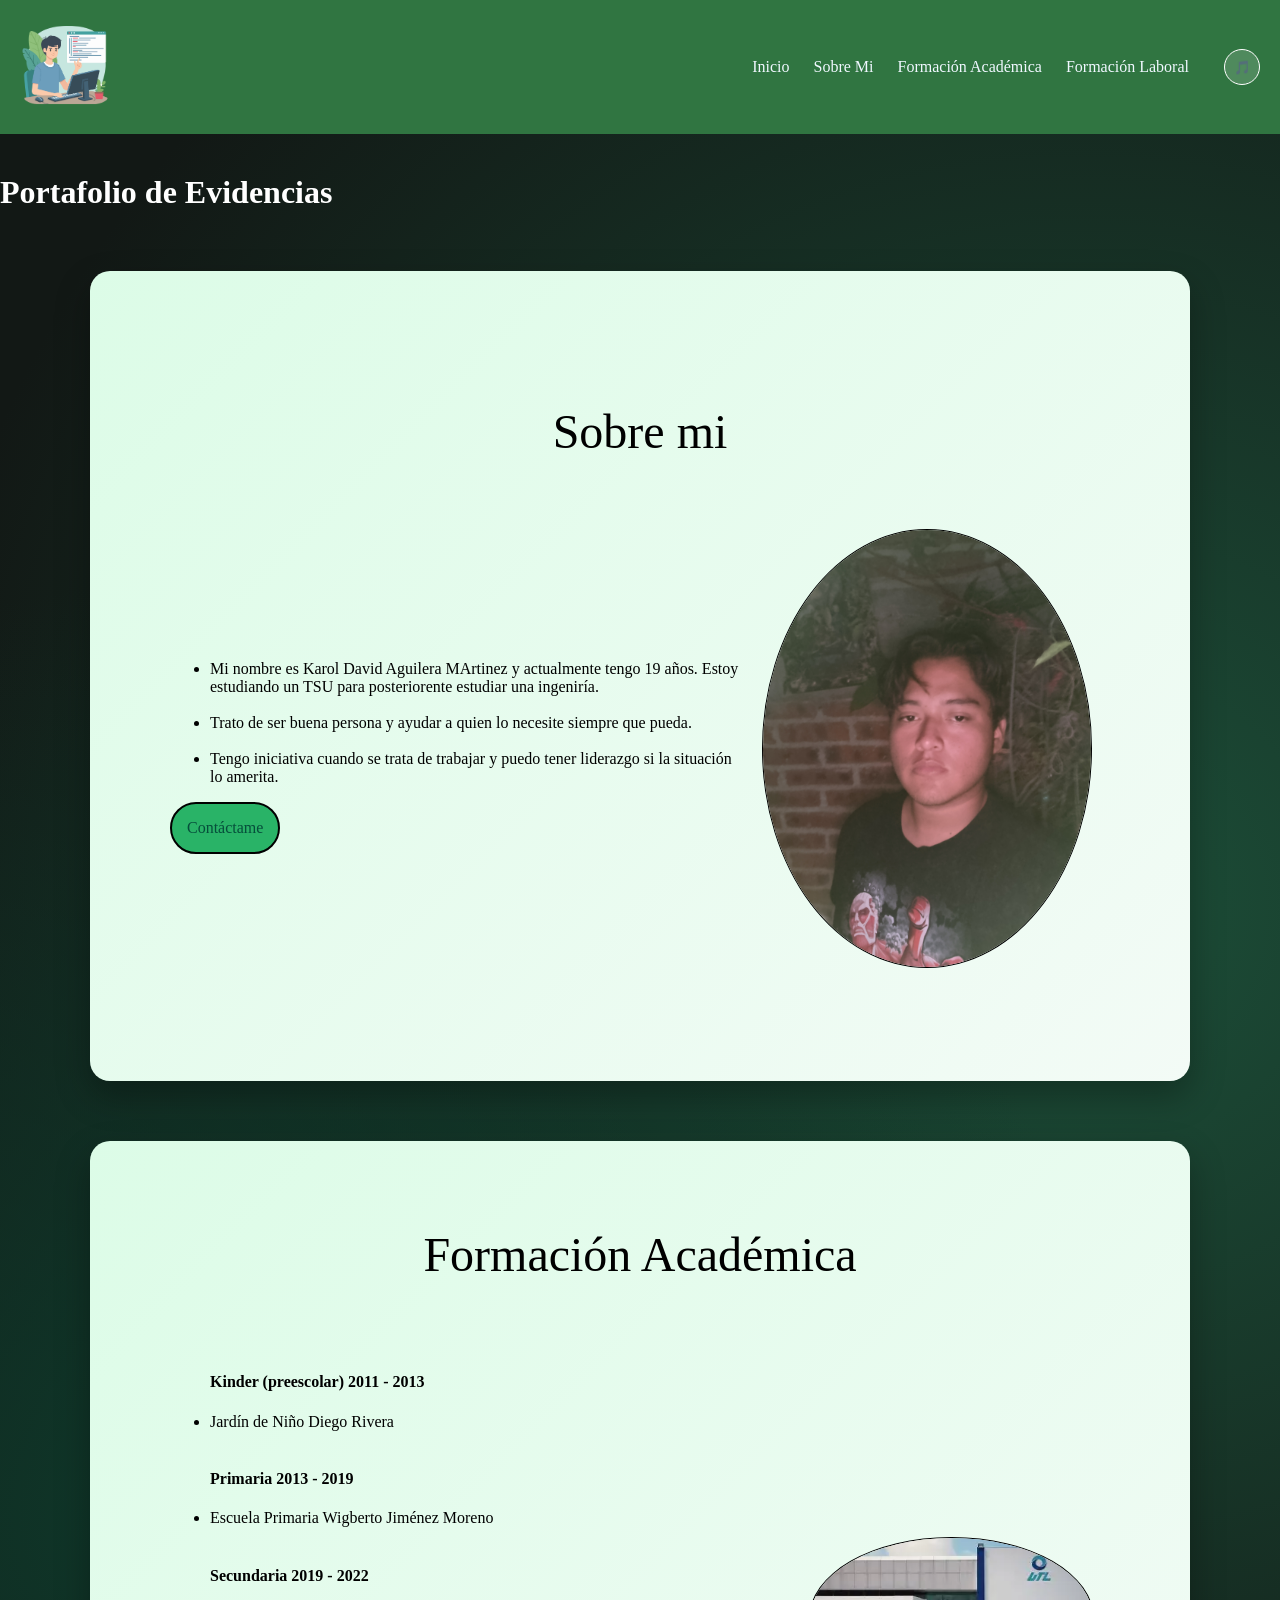
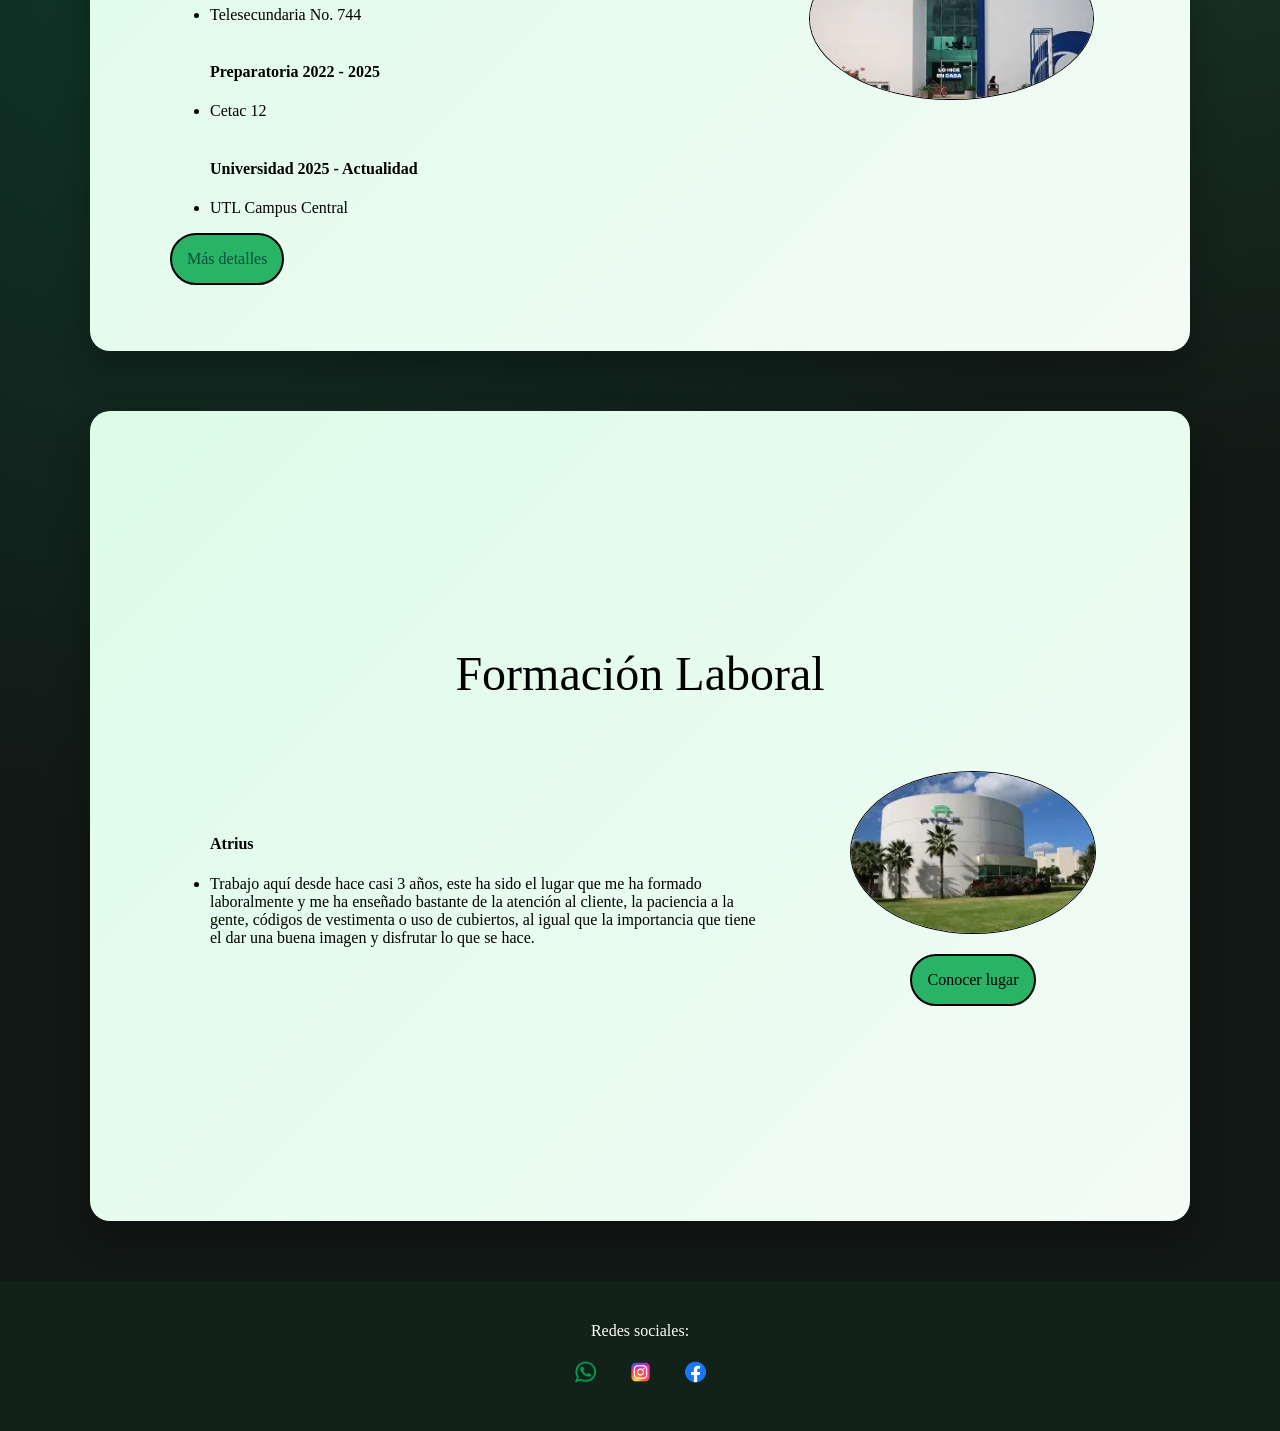
<file: index.html>
<!DOCTYPE html>
<html lang="en">
<head>
    <meta charset="UTF-8">
    <meta name="viewport" content="width=device-width, initial-scale=1.0">
    <title>Porafolio de Evidencias</title>
    <link rel="stylesheet" href="css/style.css">
    <link rel="icon" type="image/x-icon" href="Imagenes/documentos.png">
</head>
<body id="inicio">
    <header>
        <a href="#inicio">
            <img src="Imagenes/tprogramando.jpg" alt="Conseguir chamba" class="logo">
        </a>
        <nav class="navegacion">
            <ul>
                <li>
                    <a href="#inicio">Inicio</a>
                    <a href="#sm">Sobre Mi</a>
                    <a href="#fa">Formación Académica</a>
                    <a href="#fl">Formación Laboral</a>
                </li>
            </ul>
            <button id="boton-musica" class="boton-musica" title="Música de fondo">
                <span id="icono-musica">🎵</span>
            </button>
        </nav>
    </header>
    <h1>Portafolio de Evidencias</h1>
    <main class="principal" id="sm">
        <h2>Sobre mi</h2>
        <section class="content">
            <section class="texto">
                <ul>
                    <li>Mi nombre es Karol David Aguilera MArtinez y actualmente tengo 19 años. Estoy estudiando un TSU para posteriorente estudiar una ingeniría.</li><br>
                    <li>Trato de ser buena persona y ayudar a quien lo necesite siempre que pueda.</li><br>
                    <li>Tengo iniciativa cuando se trata de trabajar y puedo tener liderazgo si la situación lo amerita.</li>
                </ul>
                <a href="contacto.html" class="button">Contáctame</a>
            </section>
            <section class="img">
                <div class="imgm">
                    <img src="Imagenes/1790473108684.jpg" alt="">
                </div>
            </section>
        </section>
    </main>
    <main class="principal" id="fa">
        <h2>Formación Académica</h2>
        <section class="content">
            <section class="texto">
                <ul>
                    <h4>Kinder (preescolar) 2011 - 2013</h4>
                    <li>Jardín de Niño Diego Rivera</li>
                    <br>
                    <h4>Primaria 2013 - 2019</h4>
                    <li>Escuela Primaria Wigberto Jiménez Moreno</li>
                    <br>
                    <h4>Secundaria 2019 - 2022</h4>
                    <li>Telesecundaria No. 744</li>
                    <br>
                    <h4>Preparatoria 2022 - 2025</h4>
                    <li>Cetac 12</li>
                    <br>
                    <h4>Universidad 2025 - Actualidad</h4>
                    <li>UTL Campus Central</li>
                </ul>
                <a href="formaciona.html" class="button">Más detalles</a>
            </section>
            <section class="img">
                <div class="imgm">
                    <img src="Imagenes/Universidad.jpg" alt="">
                </div>
            </section>
        </section>
    </main>
    <main class="principal" id="fl">
        <h2>Formación Laboral</h2>
        <section class="content">
            <section class="texto">
                <ul>
                    <h4><b>Atrius</b></h4>
                    <li>Trabajo aquí desde hace casi 3 años, este ha sido el lugar que me ha formado laboralmente y me ha enseñado bastante de la atención al cliente, la paciencia a la gente, códigos de vestimenta o uso de cubiertos, al igual que la importancia que tiene el dar una buena imagen y disfrutar lo que se hace.</li>
                </ul>
            </section>
            <section class="img">
                <div class="imgm">
                    <img src="Imagenes/Atrius.jpg" alt="">
                    <a href="https://maps.app.goo.gl/pMoU1Po155HEgLXNA" class="button">Conocer lugar</a>
                </div>
            </section>
        </section>
    </main>
    <footer>
        <section>
            <p>Redes sociales:</p>
            <nav>
                <a href="https://wa.me/524775402587"><img src="Imagenes/whats.png" alt=""></a>
                <a href="https://www.instagram.com/k.d.a.mtnz?fbclid=IwY2xjawUlPqVleHRuA2FlbQIxMABwZG9mBWJyaWQRMW8zTm5qQkl3UFBka2N6YU1zcnRjBmFwcF9pZBAyMjIwMzkxNzg4MjAwODkyAAEen6YTKfhWPZdy1SHu--4JaCIhChJilmPZcejiHhIfO0UJo28KmO0MEcKzqfs_aem_U5fIM_xZJEt5Q2hSt3uTTw"><img src="Imagenes/instagram.png" alt=""></a>
                <a href="https://www.facebook.com/Karol.Aguilera.M"><img src="Imagenes/facebook.png" alt=""></a>
            </nav>
        </section>
    </footer>

    <audio id="musica-fondo" loop preload="auto">
        <source src="Audios/Littleroot Town (lo-fi mix).mp3" type="audio/mpeg">
    </audio>

    <script src="script/script.js"></script>
</body>
</html>
</file>
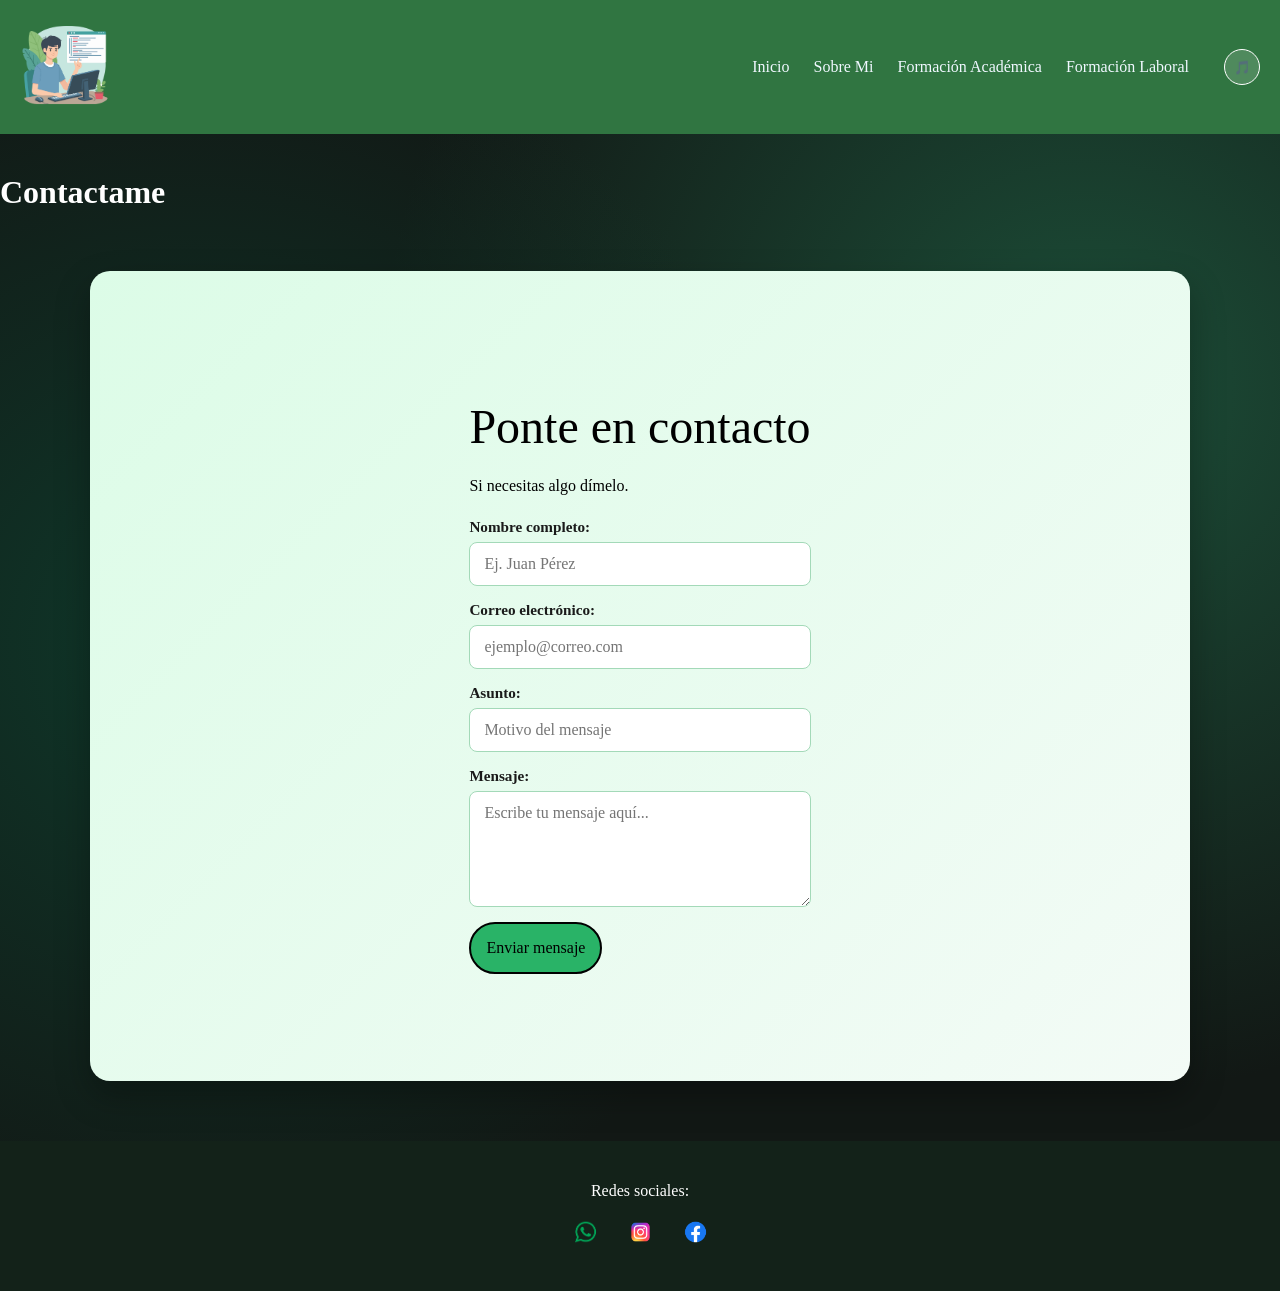
<file: contacto.html>
<!DOCTYPE html>
<html lang="es">
<head>
    <meta charset="UTF-8">
    <meta name="viewport" content="width=device-width, initial-scale=1.0">
    <title>Formulario</title>
    <link rel="stylesheet" href="css/style.css">
    <link rel="icon" type="image/x-icon" href="Imagenes/documentos.png">
</head>
<body id="inicio">
    <header>
        <a href="index.html">
            <img src="Imagenes/tprogramando.jpg" alt="Conseguir chamba" class="logo">
        </a>
        <nav class="navegacion">
            <ul>
                <li>
                    <a href="index.html">Inicio</a>
                    <a href="index.html#sm">Sobre Mi</a>
                    <a href="index.html#fa">Formación Académica</a>
                    <a href="index.html#fl">Formación Laboral</a>
                </li>
            </ul>
            <button id="boton-musica" class="boton-musica" title="Música de fondo">
                <span id="icono-musica">🎵</span>
            </button>
        </nav>
    </header>

    <h1>Contactame</h1>

    <main class="principal">
        <section class="texto">
            <h2>Ponte en contacto</h2>
            <p>Si necesitas algo dímelo.</p>

            <form class="form" action="mailto:karmantinomar@gmail.com" method="POST" enctype="text/plain">
                <div class="campo">
                    <label for="nombre">Nombre completo:</label>
                    <input type="text" id="nombre" name="nombre" placeholder="Ej. Juan Pérez" required>
                </div>

                <div class="campo">
                    <label for="correo">Correo electrónico:</label>
                    <input type="email" id="correo" name="correo" placeholder="ejemplo@correo.com" required>
                </div>

                <div class="campo">
                    <label for="asunto">Asunto:</label>
                    <input type="text" id="asunto" name="asunto" placeholder="Motivo del mensaje" required>
                </div>

                <div class="campo">
                    <label for="mensaje">Mensaje:</label>
                    <textarea id="mensaje" name="mensaje" rows="5" placeholder="Escribe tu mensaje aquí..." required></textarea>
                </div>

                <button type="submit" class="button">Enviar mensaje</button>
            </form>
        </section>
    </main>

    <footer>
        <section>
            <p>Redes sociales:</p>
            <nav>
                <a href="https://wa.me/524775402587"><img src="Imagenes/whats.png" alt="WhatsApp"></a>
                <a href="https://www.instagram.com/k.d.a.mtnz?fbclid=IwY2xjawUlPqVleHRuA2FlbQIxMABwZG9mBWJyaWQRMW8zTm5qQkl3UFBka2N6YU1zcnRjBmFwcF9pZBAyMjIwMzkxNzg4MjAwODkyAAEen6YTKfhWPZdy1SHu--4JaCIhChJilmPZcejiHhIfO0UJo28KmO0MEcKzqfs_aem_U5fIM_xZJEt5Q2hSt3uTTw"><img src="Imagenes/instagram.png" alt="Instagram"></a>
                <a href="https://www.facebook.com/Karol.Aguilera.M"><img src="Imagenes/facebook.png" alt="Facebook"></a>
            </nav>
        </section>
    </footer>

    <audio id="musica-fondo" loop preload="auto">
        <source src="Audios/Littleroot Town (lo-fi mix).mp3" type="audio/mpeg">
    </audio>

    <script src="script/script.js"></script>
</body>
</html>
</file>
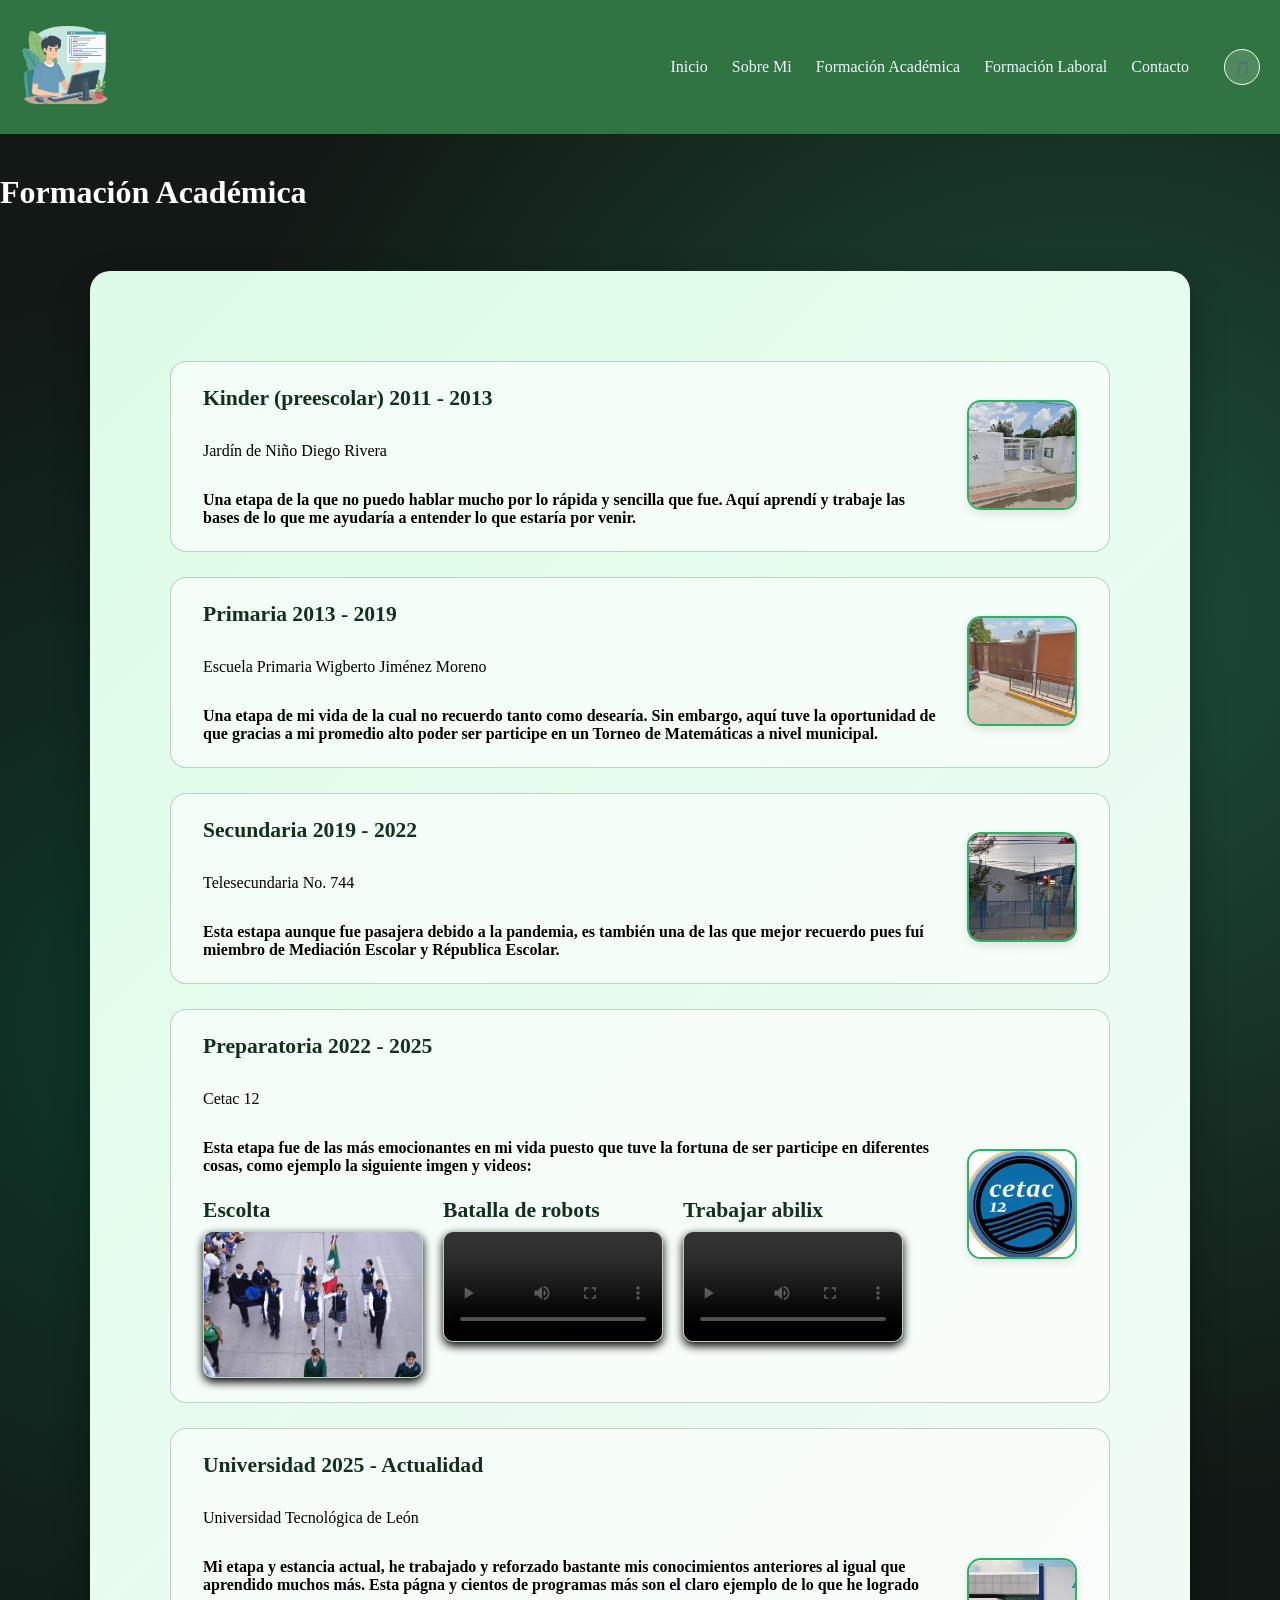
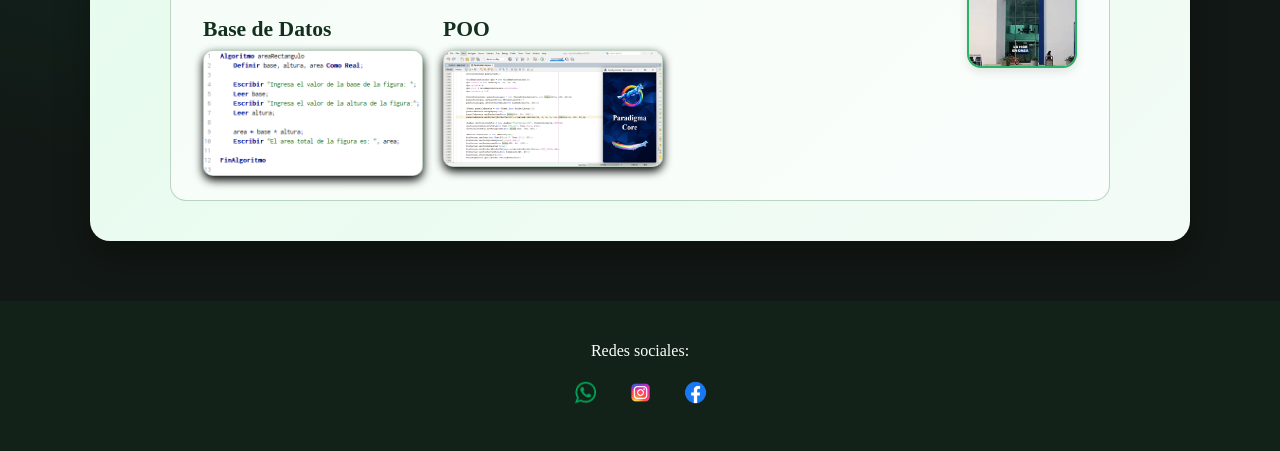
<file: formaciona.html>
<!DOCTYPE html>
<html lang="en">
<head>
    <meta charset="UTF-8">
    <meta name="viewport" content="width=device-width, initial-scale=1.0">
    <title>Porafolio de Evidencias</title>
    <link rel="stylesheet" href="css/style.css">
    <link rel="icon" type="image/x-icon" href="Imagenes/documentos.png">
</head>
<body id="inicio">
    <header>
        <a href="index.html">
            <img src="Imagenes/tprogramando.jpg" alt="Conseguir chamba" class="logo">
        </a>
        <nav class="navegacion">
            <ul>
                <li>
                    <a href="index.html">Inicio</a>
                    <a href="index.html#sm">Sobre Mi</a>
                    <a href="formaciona.html">Formación Académica</a>
                    <a href="index.html#fl">Formación Laboral</a>
                    <a href="contacto.html">Contacto</a>
                </li>
            </ul>
            <button id="boton-musica" class="boton-musica" title="Música de fondo">
                <span id="icono-musica">🎵</span>
            </button>
        </nav>
    </header>
    <h1>Formación Académica</h1>
    <main class="principal" id="fa">
        <section class="content">
            <section class="textoa">
                <ul class="lista">
                    <li class="item">
                        <div class="info">
                            <h4>Kinder (preescolar) 2011 - 2013</h4>
                            <p>Jardín de Niño Diego Rivera</p>
                            <b>Una etapa de la que no puedo hablar mucho por lo rápida y sencilla que fue. Aquí aprendí y trabaje las bases de lo que me ayudaría a entender lo que estaría por venir.</b>
                        </div>
                        <a href="https://maps.app.goo.gl/S8Aa1bVSkCkmHE3E7"><img src="Imagenes/Kinder.png" alt="Kinder" class="foto"></a>
                    </li>

                    <li class="item">
                        <div class="info">
                            <h4>Primaria 2013 - 2019</h4>
                            <p>Escuela Primaria Wigberto Jiménez Moreno</p>
                            <b>Una etapa de mi vida de la cual no recuerdo tanto como desearía. Sin embargo, aquí tuve la oportunidad de que gracias a mi promedio alto poder ser participe en un Torneo de Matemáticas a nivel municipal.</b>
                        </div>
                        <a href="https://maps.app.goo.gl/16TU5srbnCsHLDFT9"><img src="Imagenes/Primaria.png" alt="Primaria" class="foto"></a>
                    </li>

                    <li class="item">
                        <div class="info">
                            <h4>Secundaria 2019 - 2022</h4>
                            <p>Telesecundaria No. 744</p>
                            <b>Esta estapa aunque fue pasajera debido a la pandemia, es también una de las que mejor recuerdo pues fuí miembro de Mediación Escolar y Républica Escolar.</b>
                        </div>
                        <a href="https://maps.app.goo.gl/cH722VwHpfdLWuNG9"><img src="Imagenes/Telesecundaria.png" alt="Secunadaria" class="foto"></a>
                    </li>

                    <li class="item">
                        <div class="info">
                            <h4>Preparatoria 2022 - 2025</h4>
                            <p>Cetac 12</p>
                            <b>Esta etapa fue de las más emocionantes en mi vida puesto que tuve la fortuna de ser participe en diferentes cosas, como ejemplo la siguiente imgen y videos:</b>
                            <div class="evidencias">
                                <div class="evidencia">
                                    <h4>Escolta</h4>
                                    <img src="Imagenes/Escolta.jpg" alt="Escolta">
                                </div>
                                <div class="evidencia">
                                    <h4>Batalla de robots</h4>
                                    <video src="Videos/Batallarobots.mp4" controls></video>
                                </div>
                                <div class="evidencia">
                                    <h4> Trabajar abilix</h4>
                                    <video src="Videos/Abilix.mp4" controls></video>
                                </div>
                            </div>
                        </div>
                        <a href="https://maps.app.goo.gl/9aG7TSWtjdwrwWmL6"><img src="Imagenes/cetac12.jpg" alt="Preparatoria" class="foto"></a>
                    </li>

                    <li class="item">
                        <div class="info">
                            <h4>Universidad 2025 - Actualidad</h4>
                            <p>Universidad Tecnológica de León</p>
                            <b>Mi etapa y estancia actual, he trabajado y reforzado bastante mis conocimientos anteriores al igual que aprendido muchos más. Esta págna y cientos de programas más son el claro ejemplo de lo que he logrado</b>
                            <div class="evidencias">
                                <div class="evidencia">
                                    <h4>Base de Datos</h4>
                                    <img src="Imagenes/BaDa.png" alt="Escolta">
                                </div>
                                <div class="evidencia">
                                    <h4>POO</h4>
                                    <img src="Imagenes/Poo.png" alt="Escolta">
                                </div>
                            </div>
                        </div>
                        <a href="https://maps.app.goo.gl/jKx5ZWHuZJtBe2rk6"><img src="Imagenes/Universidad.jpg" alt="Universidad" class="foto"></a>
                    </li>
                </ul>
            </section>
        </section>
    </main>
    <footer>
        <section>
            <p>Redes sociales:</p>
            <nav>
                <a href="https://wa.me/524775402587"><img src="Imagenes/whats.png" alt=""></a>
                <a href="https://www.instagram.com/k.d.a.mtnz?fbclid=IwY2xjawUlPqVleHRuA2FlbQIxMABwZG9mBWJyaWQRMW8zTm5qQkl3UFBka2N6YU1zcnRjBmFwcF9pZBAyMjIwMzkxNzg4MjAwODkyAAEen6YTKfhWPZdy1SHu--4JaCIhChJilmPZcejiHhIfO0UJo28KmO0MEcKzqfs_aem_U5fIM_xZJEt5Q2hSt3uTTw"><img src="Imagenes/instagram.png" alt=""></a>
                <a href="https://www.facebook.com/Karol.Aguilera.M"><img src="Imagenes/facebook.png" alt=""></a>
            </nav>
        </section>
    </footer>

    <audio id="musica-fondo" loop preload="auto">
        <source src="Audios/Littleroot Town (lo-fi mix).mp3" type="audio/mpeg">
    </audio>

    <script src="script/script.js"></script>
</body>
</html>
</file>
<file: css/style.css>
html {
    scroll-behavior: smooth;
}

* {
    box-sizing: border-box;
}

body {
    margin: 0;
    background: radial-gradient(circle at 15% 50%, #0f382a, transparent 50%),
                radial-gradient(circle at 85% 30%, #1c4e38, transparent 50%);
    background-color: #121815;
    min-height: 100vh;
}

body h1 {
    position: center;
    color: white;
    justify-self: center;
    margin-top: 40px;
}

.principal {
    background: linear-gradient(135deg, #dcfce7, #f3fbf6);   
    width: 90%;
    max-width: 1100px;
    margin: 60px auto;
    border-radius: 20px;
    box-shadow: 0 15px 35px rgba(0, 0, 0, 0.3);
    min-height: 90vh;
    position: relative;
    display: flex;
    align-items: center;
    justify-content: center;
    flex-direction: column;
    padding: 40px 80px;
    scroll-margin-top: 100px;
    transition: transform 0.3s ease;
}

.principal:hover {
    transform: scale(1.1);
    box-shadow: 3px 3px 3px 3px;
}

header {
    width: 100%;
    padding: 20px;
    display: flex;
    justify-content: space-between;
    align-items: center;
    background-color: rgb(48, 117, 65);
    position: sticky;
    top: 0;
    z-index: 1000;
}

header .logo {
    max-width: 90px; 
}

header .navegacion {
    display: flex;
    flex-direction: row;
    align-items: center;
    gap: 15px;
}

header .navegacion li {
    list-style: none;
}

header .navegacion li a {
    text-decoration: none;
    position: relative;
    margin-right: 20px;
    color: aliceblue;
}

header .navegacion li a:hover{
    color: plum;
}

.boton-musica {
    background: rgba(255, 255, 255, 0.15);
    border: 1.5px solid white;
    border-radius: 50%;
    width: 36px;
    height: 36px;
    cursor: pointer;
    transition: transform 0.2s ease, background-color 0.2s ease;
}

.boton-musica:hover {
    background-color: rgba(255, 255, 255, 0.35);
    transform: scale(1.1);
}

.principal .content{
    position: relative;
    width: 100%;
    display: flex;
    justify-content: space-between;
    align-items: center;
    margin-top: 50px;
}

.principal .content .texto{
    width: 100%;
    max-width: 600px;
}

.principal .content .texto a{
    text-decoration: none;
    color: #064e3b;
}

h2{
    color: black;
    font-size: 3em;
    font-weight: 300;
    line-height: 1,5em;
    margin: 20px 0px;
    font-family: 'Times New Roman', Times, serif;
}

h2 span{
    font-weight: 900;
}

p{
    color: black;
    font-size: 1em;
    line-height: 1.5em;
    margin: 20px 0px;
}

.button {
    border: solid 2px black;
    border-radius: 50px;
    background-color: #29b367;
    text-decoration: none;
    padding: 15px;
    display: inline-block;
    position: relative;
    color: #000000;
    animation: boton 1.5s ease-in-out infinite alternate;
    justify-self: center;
}

@keyframes boton {
    0% {
        background-color: #29b367;
        transform: scale(1);
    }
    100% {
        background-color: #13882c;
        transform: scale(1.08);
    }
}

.img {
    position: relative;  
}

.imgm {
    display: flex;
    flex-direction: column;
    align-items: center;
    justify-content: center;
    gap: 20px;
}

.imgm img {
    width: 90%;
    max-width: 600px;
    margin: 0 auto;
    border: 1px solid black;
    border-radius: 50%;
}

footer {
    display: flex;
    height: 150px;
    width: 100%;
    background-color: #132219;
    align-items: center;
    justify-content: center;
}

footer section {
    display: flex;
    flex-direction: column;
    align-items: center;
    gap: 12px;
}

footer p {
    margin: 0;
    color: white;
}

footer nav {
    display: flex;
    flex-direction: row;
    align-items: center;
    justify-content: center;
    gap: 20px;
}

footer img {
    width: 35px;
    height: 35px;
    object-fit: contain;
}

.form {
    display: flex;
    flex-direction: column;
    gap: 15px;
    width: 100%;
    margin-top: 15px;
}

.form .campo {
    display: flex;
    flex-direction: column;
    gap: 6px;
    text-align: left;
}

.form label {
    font-weight: bold;
    color: #1a1a1a;
    font-size: 0.95em;
}

.form input,
.form textarea {
    width: 100%;
    padding: 12px 14px;
    border: 1.5px solid #a3d9b8;
    border-radius: 8px;
    font-size: 1em;
    font-family: inherit;
    background-color: #ffffff;
    box-sizing: border-box;
    transition: border-color 0.2s ease, box-shadow 0.2s ease;
}

.form input:focus,
.form textarea:focus {
    outline: none;
    border-color: #29b367;
    box-shadow: 0 0 6px rgba(41, 179, 103, 0.4);
}

.form textarea {
    resize: vertical;
}

.form .button {
    align-self: flex-start;
    cursor: pointer;
    font-size: 1em;
    font-family: inherit;
}

.textoa,
.content:has(.lista) .texto {
    max-width: 100%;
    width: 100%;
}

.lista {
    list-style: none;
    padding: 0;
    margin: 0;
    width: 100%;
    display: flex;
    flex-direction: column;
    gap: 25px;
}

.item {
    display: flex;
    align-items: center;
    justify-content: space-between;
    background: rgba(255, 255, 255, 0.6);
    border: 1.5px solid rgba(48, 117, 65, 0.3);
    border-radius: 16px;
    padding: 24px 32px;
    gap: 25px;
    width: 100%;
    transition: transform 0.2s ease, box-shadow 0.2s ease, background-color 0.2s ease;
}

.item:hover {
    transform: translateY(-3px);
    box-shadow: 0 8px 20px rgba(0, 0, 0, 0.12);
    background: rgba(255, 255, 255, 0.8);
}

.item .info {
    display: flex;
    flex-direction: column;
    gap: 8px;
    text-align: left;
}

.item .info h4 {
    margin: 0;
    font-size: 1.35em;
    color: #12301c;
}

.item .info a:hover {
    color: #064e3b;
}

.item .foto {
    width: 110px;
    height: 110px;
    min-width: 110px;
    max-width: 110px;
    object-fit: cover;
    border-radius: 14px;
    border: 2.5px solid #29b367;
    box-shadow: 0 4px 10px rgba(0, 0, 0, 0.1);
    margin: 0 !important;
}

.evidencias {
    width: 100%;
    display: flex;
    flex-direction: row;
    flex-wrap: wrap;
    gap: 20px;
    margin-top: 15px;
}

.evidencia {
    display: flex;
    flex-direction: column;
    gap: 8px;
}

.evidencia h4 {
    margin: 0;
    font-size: 1.1em;
    color: #12301c;
    font-weight: 600;
}

.evidencias img,
.evidencias video {
    width: 100%;
    max-width: 220px;
    border-radius: 10px;
    border: 1.5px solid rgba(48, 117, 65, 0.3);
    box-shadow: 0 4px 10px rgb(0, 0, 0);
    object-fit: cover;
}
</file>
